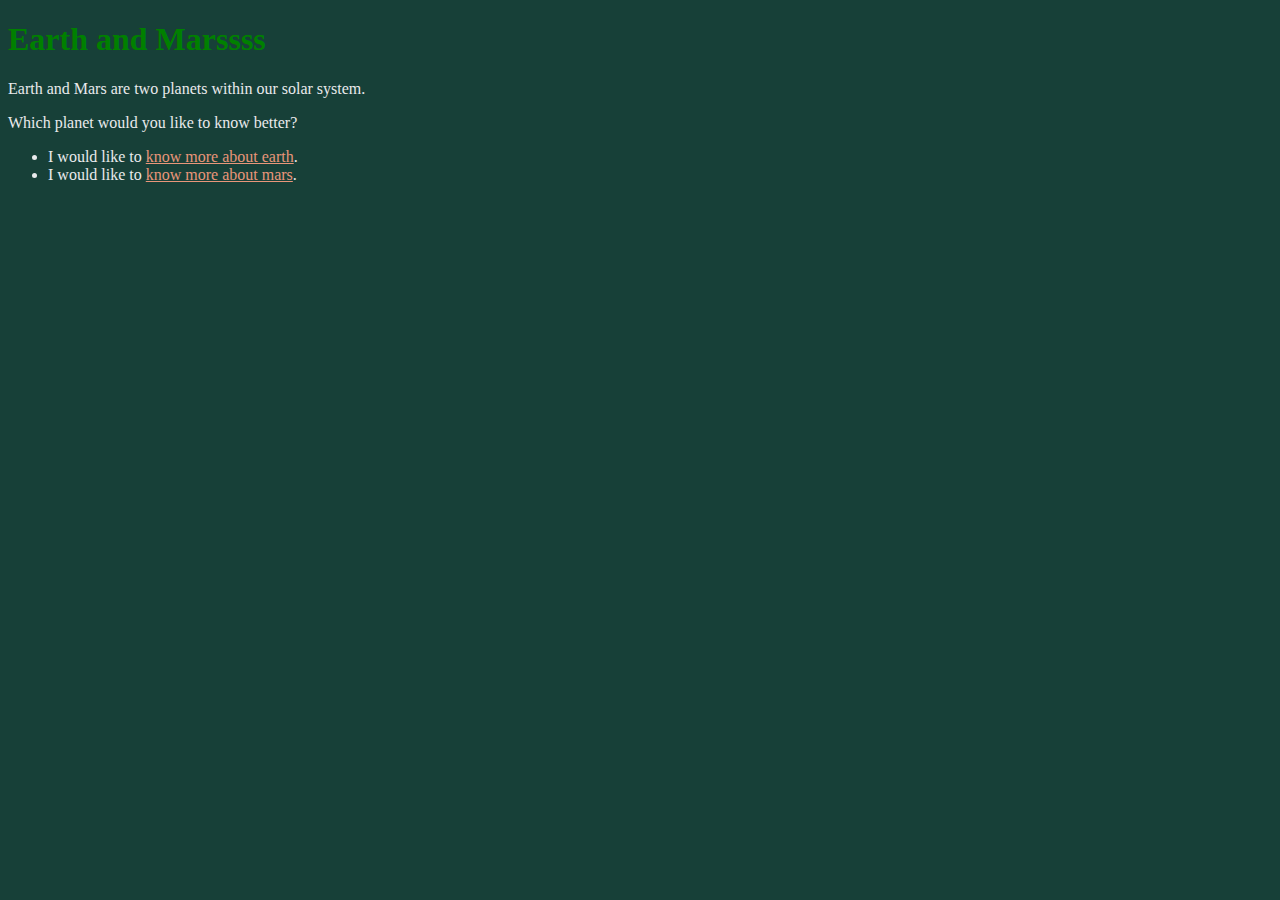
<file: index.html>
<!DOCTYPE html>
<html>
    <head>
        <title>All about Earth and Mars</title>
        <link href="css/style.css" rel="stylesheet">

        </style>

    </head>
    <body>
        <h1>Earth and Marssss</h1>
        <p>Earth and Mars are two planets within our solar system.</p>
        <p>Which planet would you like to know better?</p>
        <ul>
            <li>I would like to <a href="earth.html">know more about earth</a>.</li>
            <li>I would like to <a href="mars.html">know more about mars</a>.</li>
        </ul>

    </body>
</html>
</file>
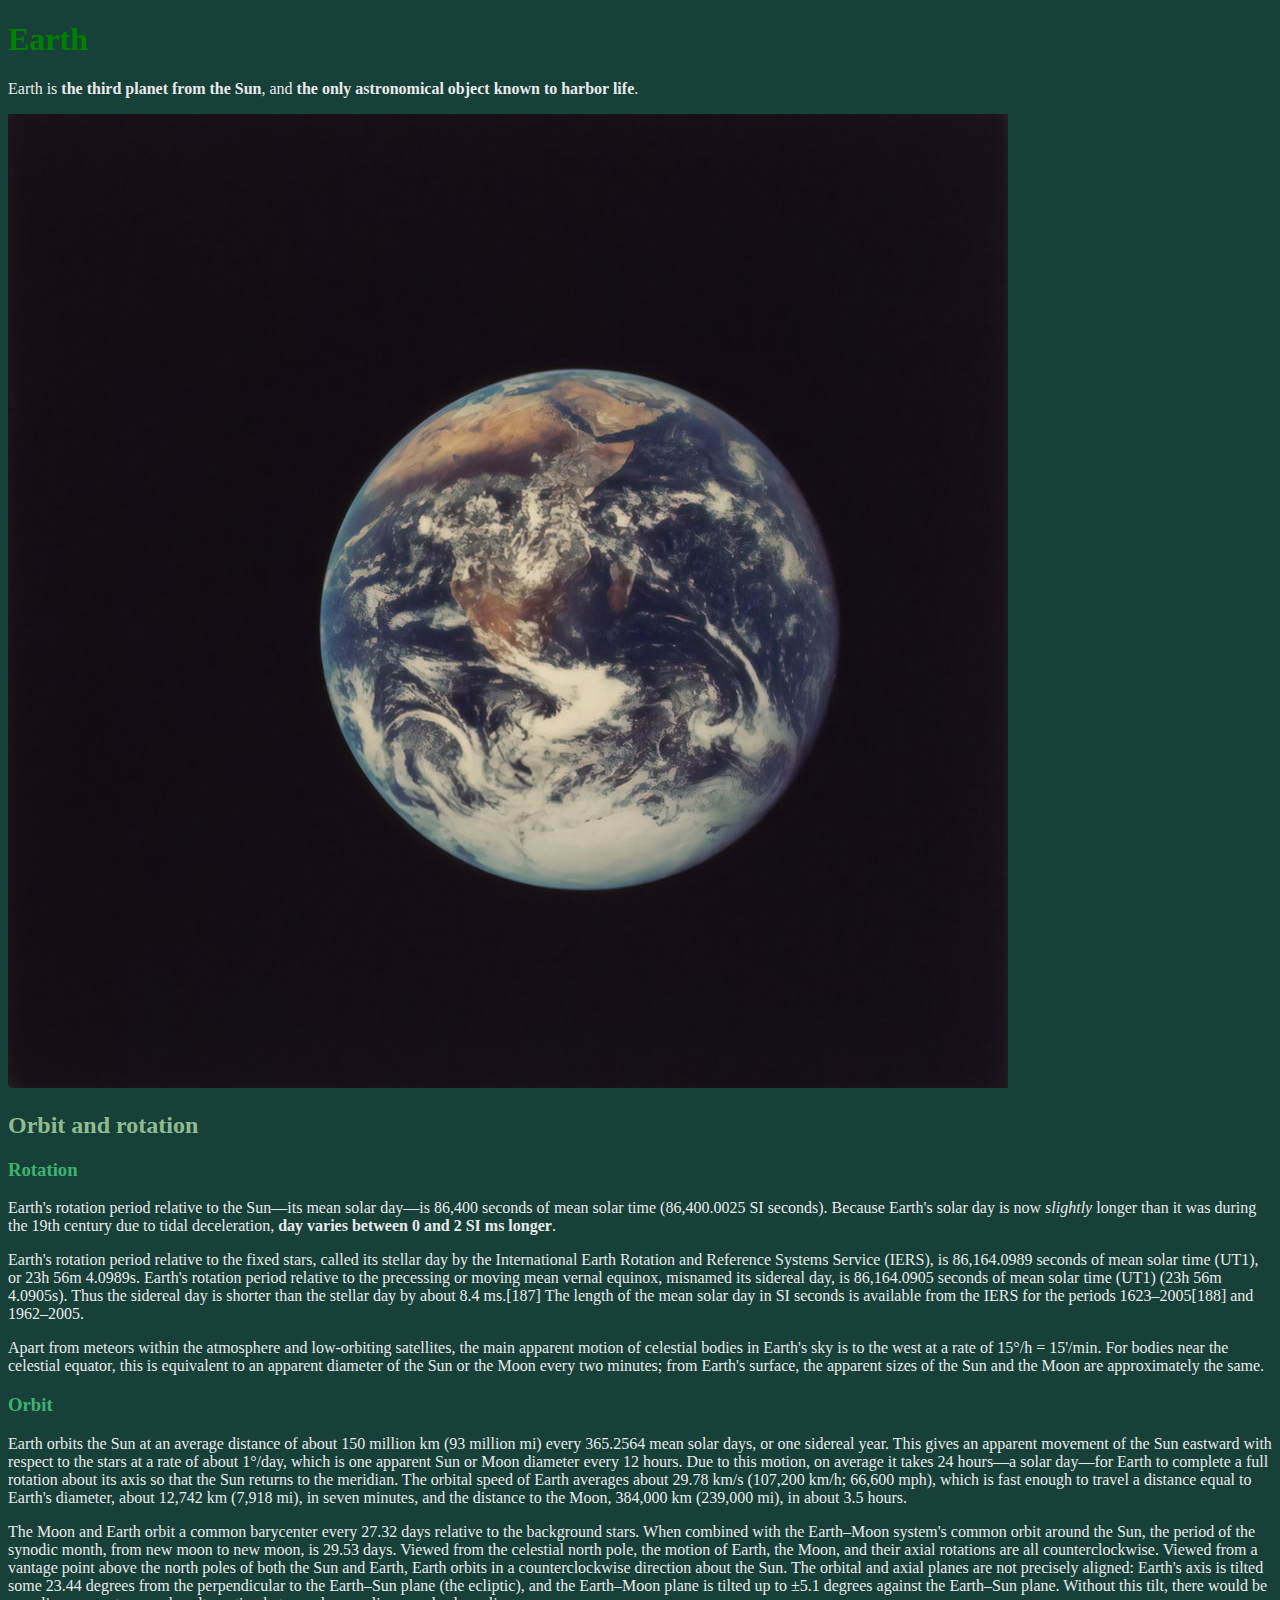
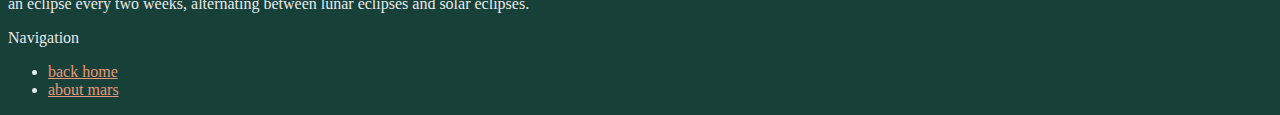
<file: earth.html>
<!DOCTYPE html>
<html>
    <head>
        <title>All about Earth</title>

        <link href="css/style.css" rel="stylesheet">

    </head>

    <body>
        <h1>Earth</h1>
        <p>Earth is <strong>the third planet from the Sun</strong>, and <strong>the only astronomical object known to harbor life</strong>.</p>

        <img src="images/earth.jpeg" alt="the planet earth from space ">

        <h2>Orbit and rotation</h2>
        
        <h3>Rotation</h3>

        <p>Earth's rotation period relative to the Sun—its mean solar day—is 86,400 seconds of mean solar time (86,400.0025 SI seconds).
            Because Earth's solar day is now <em>slightly</em> longer than it was during the 19th century due to tidal deceleration, 
            <strong>day varies between 0 and 2 SI ms longer</strong>.</p>

        <p>Earth's rotation period relative to the fixed stars, called its stellar day by the International Earth Rotation 
            and Reference Systems Service (IERS), is 86,164.0989 seconds of mean solar time (UT1), or 23h 56m 4.0989s. 
            Earth's rotation period relative to the precessing or moving mean vernal equinox, misnamed its sidereal day, 
            is 86,164.0905 seconds of mean solar time (UT1) (23h 56m 4.0905s). Thus the sidereal day is shorter than the 
            stellar day by about 8.4 ms.[187] The length of the mean solar day in SI seconds is available from the IERS 
            for the periods 1623–2005[188] and 1962–2005.</p>

        <p>Apart from meteors within the atmosphere and low-orbiting satellites, 
            the main apparent motion of celestial bodies in Earth's sky is to the west at a rate of 15°/h = 15'/min. 
            For bodies near the celestial equator, this is equivalent to an apparent diameter of the Sun or the Moon every two minutes; 
            from Earth's surface, the apparent sizes of the Sun and the Moon are approximately the same.</p> 


        <h3>Orbit</h3>
        <p>Earth orbits the Sun at an average distance of about 150 million km (93 million mi) every 365.2564 mean solar days, 
            or one sidereal year. This gives an apparent movement of the Sun eastward with respect to the stars at a rate of about 1°/day, 
            which is one apparent Sun or Moon diameter every 12 hours. Due to this motion, on average it takes 24 hours—a solar day—for 
            Earth to complete a full rotation about its axis so that the Sun returns to the meridian. The orbital speed of 
            Earth averages about 29.78 km/s (107,200 km/h; 66,600 mph), which is fast enough to travel a distance equal to Earth's diameter, 
            about 12,742 km (7,918 mi), in seven minutes, and the distance to the Moon, 384,000 km (239,000 mi), in about 3.5 hours.</p>

        <p>The Moon and Earth orbit a common barycenter every 27.32 days relative to the background stars. 
            When combined with the Earth–Moon system's common orbit around the Sun, the period of the synodic month, 
            from new moon to new moon, is 29.53 days. Viewed from the celestial north pole, the motion of Earth, the Moon, 
            and their axial rotations are all counterclockwise. Viewed from a vantage point above the north poles of both the Sun and Earth, 
            Earth orbits in a counterclockwise direction about the Sun. The orbital and axial planes are not precisely aligned: Earth's axis 
            is tilted some 23.44 degrees from the perpendicular to the Earth–Sun plane (the ecliptic), and the Earth–Moon plane is tilted up 
            to ±5.1 degrees against the Earth–Sun plane. Without this tilt, there would be an eclipse every two weeks, alternating between 
            lunar eclipses and solar eclipses.</p>


        <h2">Navigation</h2>
        <ul>
            <li><a href="index.html">back home</a></li>
            <li><a href="mars.html">about mars</a></li>
        </ul>

    </body>
</html>
</file>
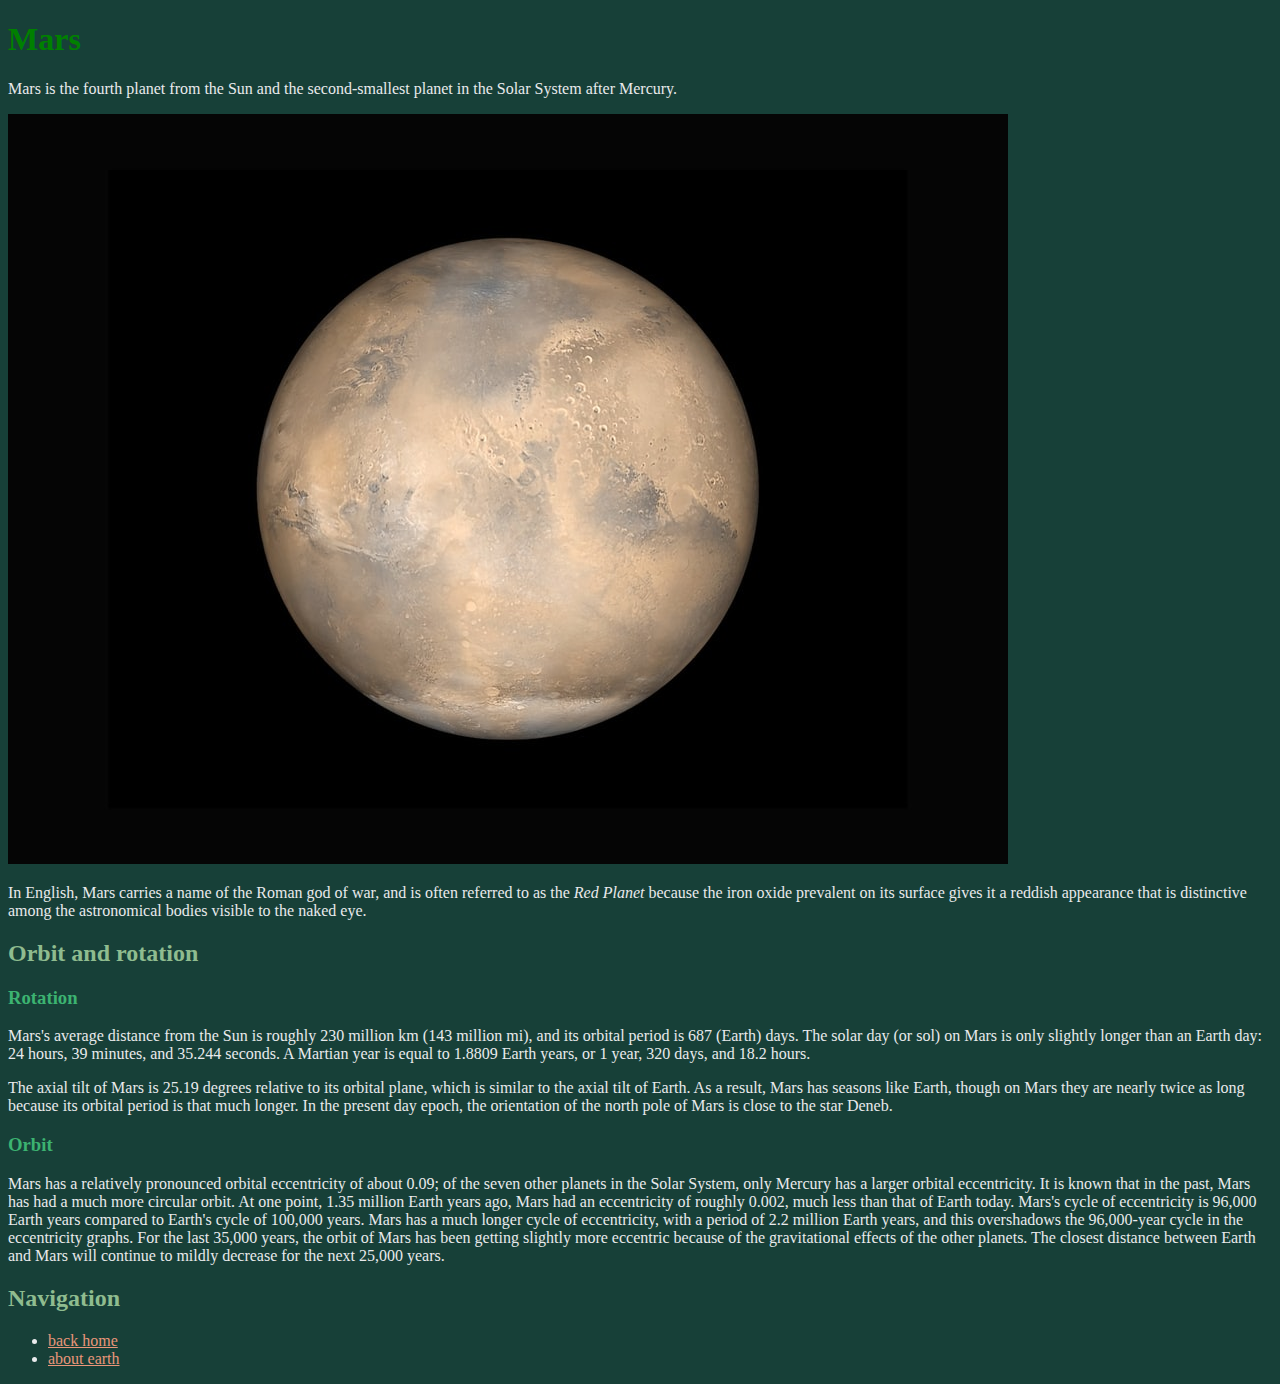
<file: mars.html>
<!DOCTYPE html>
<html>
    <head>
        <title>All about Mars</title>
        <link href="css/style.css" rel="stylesheet">
    </head>
    <body>
        <h1>Mars</h1>
        <p>Mars is the fourth planet from the Sun and the second-smallest planet in the Solar System after Mercury. </p>

        <img src="images/mars.jpeg" alt="the planet mars from space"> 

        <p>In English, Mars carries a name of the Roman god of war, and is often referred to as the <em>Red Planet</em> because the 
            iron oxide prevalent on its surface gives it a reddish appearance that is distinctive among the astronomical bodies 
            visible to the naked eye.</p>



        <h2>Orbit and rotation</h2>
        <h3>Rotation</h3>
        <p>Mars's average distance from the Sun is roughly 230 million km (143 million mi), and its orbital period is 687 (Earth) days. 
            The solar day (or sol) on Mars is only slightly longer than an Earth day: 24 hours, 39 minutes, and 35.244 seconds. 
            A Martian year is equal to 1.8809 Earth years, or 1 year, 320 days, and 18.2 hours.</p>
        <p>The axial tilt of Mars is 25.19 degrees relative to its orbital plane, which is similar to the axial tilt of Earth. 
            As a result, Mars has seasons like Earth, though on Mars they are nearly twice as long because its orbital period 
            is that much longer. In the present day epoch, the orientation of the north pole of Mars is close to the star Deneb.</p>

        <h3>Orbit</h3>
        <p>Mars has a relatively pronounced orbital eccentricity of about 0.09; 
            of the seven other planets in the Solar System, only Mercury has a larger orbital eccentricity. 
            It is known that in the past, Mars has had a much more circular orbit. At one point, 1.35 million Earth years ago, 
            Mars had an eccentricity of roughly 0.002, much less than that of Earth today. Mars's cycle of eccentricity is 96,000 
            Earth years compared to Earth's cycle of 100,000 years. Mars has a much longer cycle of eccentricity, 
            with a period of 2.2 million Earth years, and this overshadows the 96,000-year cycle in the eccentricity graphs. 
            For the last 35,000 years, the orbit of Mars has been getting slightly more eccentric because of the gravitational 
            effects of the other planets. The closest distance between Earth and Mars will continue to mildly decrease for the 
            next 25,000 years.</p>

        <h2>Navigation</h2>
        <ul>
            <li><a href="index.html">back home</a></li>
            <li><a href="earth.html">about earth</a></li>
        </ul>

    </body>
</html>
</file>
<file: css/style.css>
body {
    background-color: #174038;
    color: #E9EAEC;
}

a {
    color: darksalmon;
}

h1 {
    color: green;
}

h2 {
    color:darkseagreen;
}

h3 {
    color:mediumseagreen;
}
</file>
